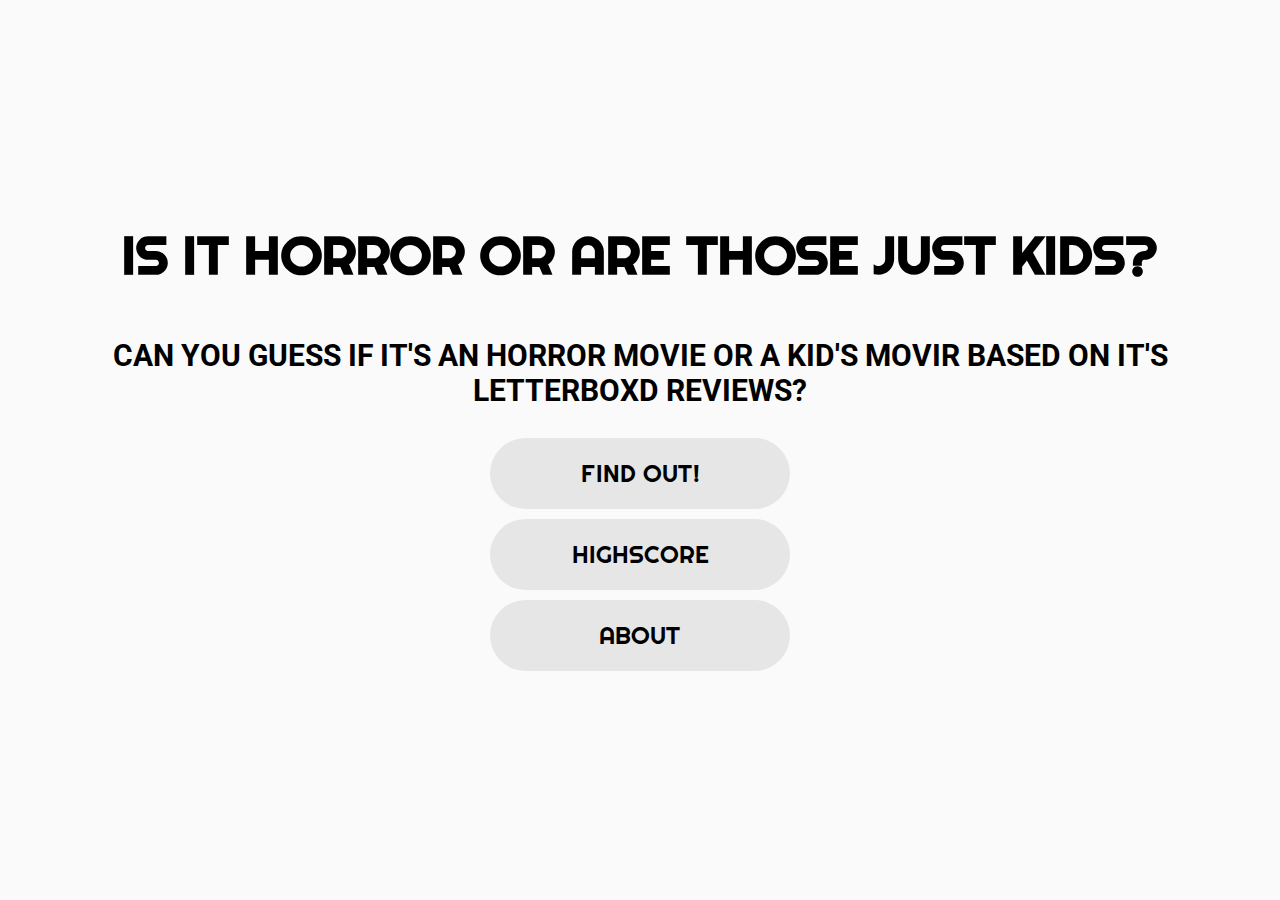
<file: index.html>
<!DOCTYPE html>
<html lang="en">
<head>
    <meta charset="UTF-8">
    <meta http-equiv="X-UA-Compatible" content="IE=edge">
    <meta name="viewport" content="width=device-width, initial-scale=1.0">
    <title>HOME PAGE</title>
    <link rel="stylesheet" href="style.css">
</head>
<body>
    <div class="container">
    <div id="home">
        <h1>IS IT HORROR OR ARE THOSE JUST KIDS?</h1>
        <h3>CAN YOU GUESS IF IT'S AN HORROR MOVIE OR A KID'S MOVIR BASED ON IT'S LETTERBOXD REVIEWS?</h3>
        <a href="/game.html" class="btn">FIND OUT!</a>
        <a href="/highscores.html" class="btn" id="highscore-btn">HIGHSCORE</a>
        <a href="/about.html" class="btn">ABOUT</a>

    </div>
    </div>
</body>
</html>
</file>
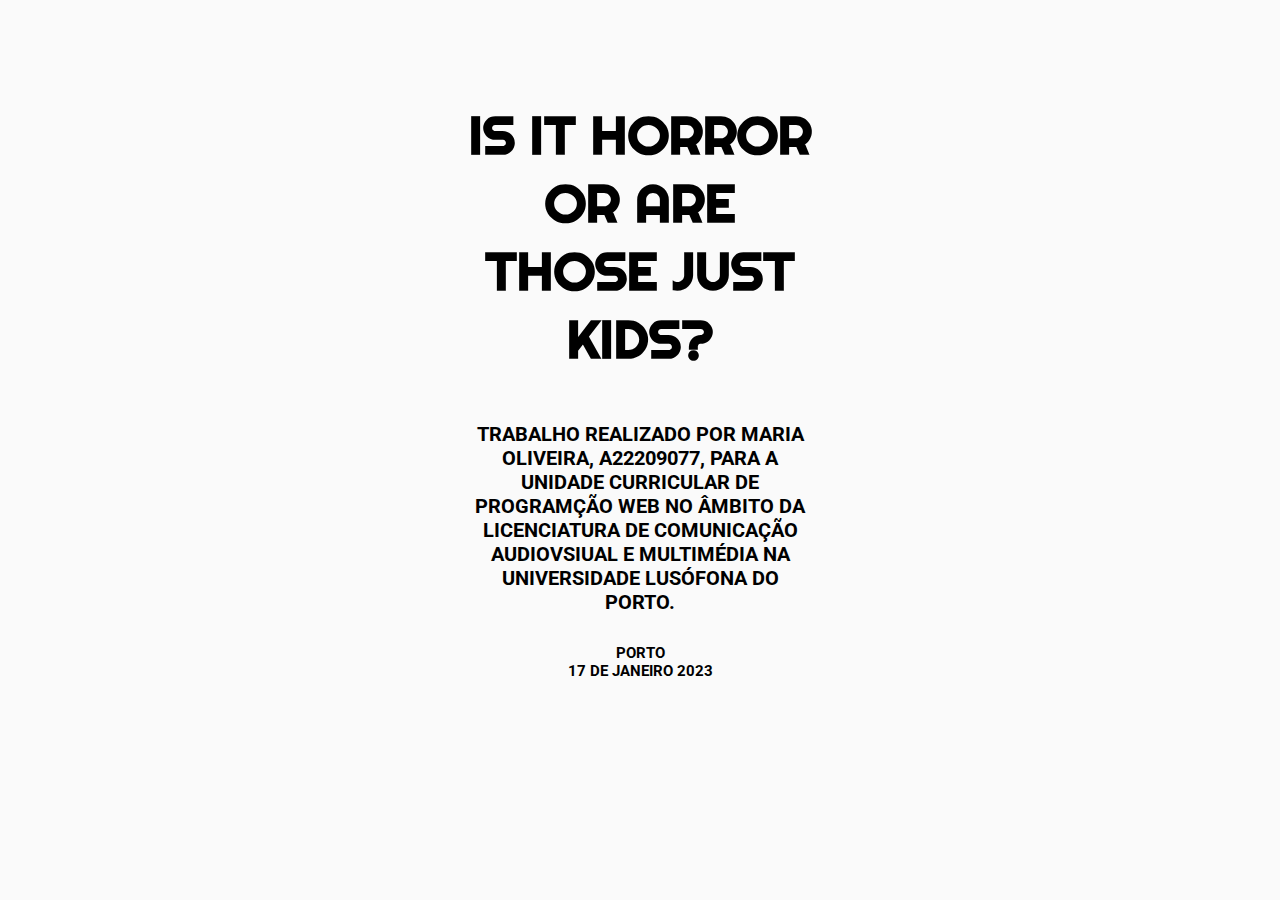
<file: about.html>
<!DOCTYPE html>
<html lang="en">
<head>
    <meta charset="UTF-8">
    <meta http-equiv="X-UA-Compatible" content="IE=edge">
    <meta name="viewport" content="width=device-width, initial-scale=1.0">
    <title>ABOUT</title>
    <link rel="stylesheet" href="style.css">
    <link rel="stylesheet" href="about.css">
</head>
<body>
    <div>
        <h1>
            IS IT HORROR OR ARE THOSE JUST KIDS?
        </h1>
        <h4>
            TRABALHO REALIZADO POR MARIA OLIVEIRA, A22209077, PARA A UNIDADE CURRICULAR DE PROGRAMÇÃO WEB
            NO ÂMBITO DA LICENCIATURA DE COMUNICAÇÃO AUDIOVSIUAL E MULTIMÉDIA NA UNIVERSIDADE LUSÓFONA DO PORTO.
        </h4>
        <h6>
            PORTO
        </h6>
        <h6>
            17 DE JANEIRO 2023
        </h6>
    </div>
</body>
</html>
</file>
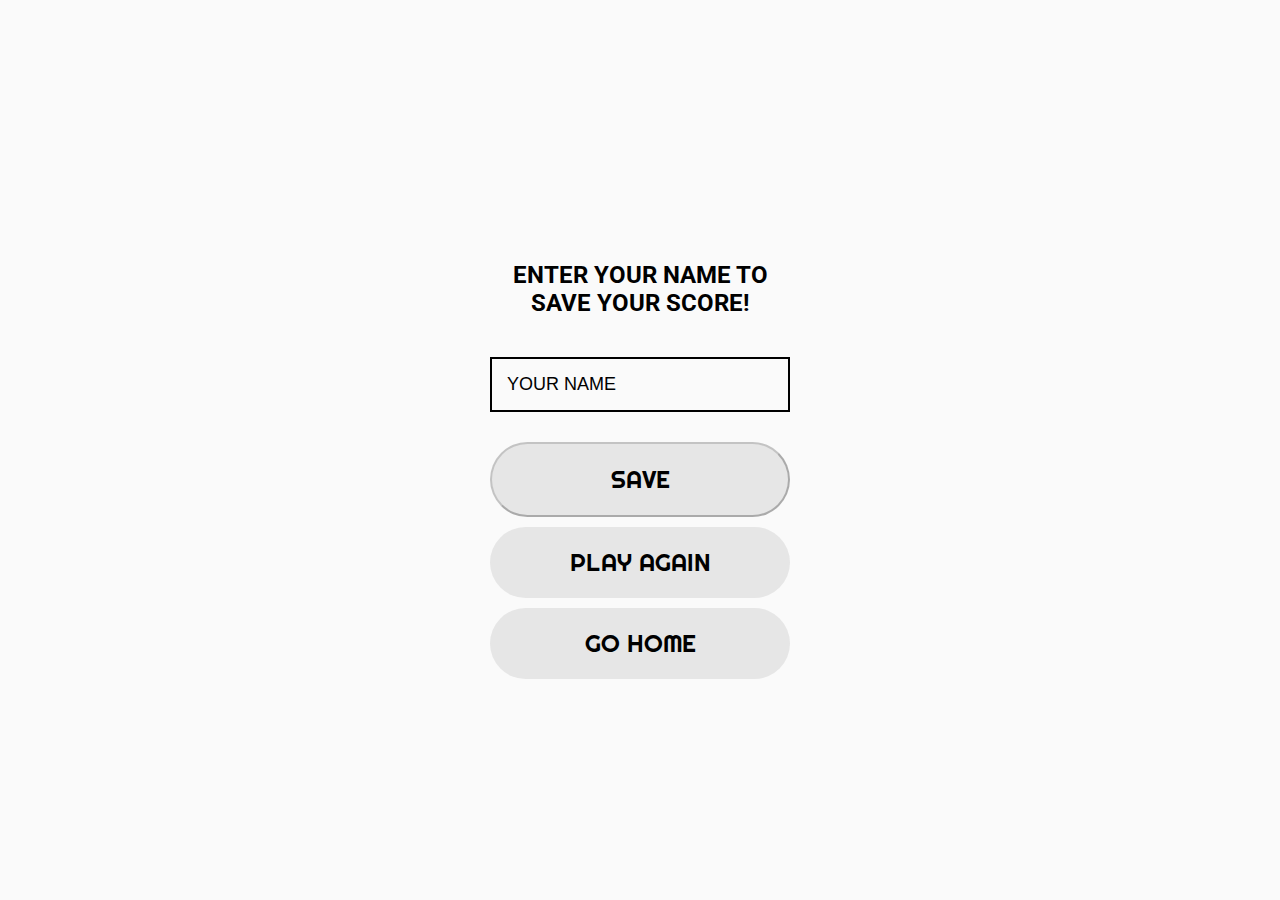
<file: end.html>
<!DOCTYPE html>
<html lang="en">
<head>
    <meta charset="UTF-8">
    <meta http-equiv="X-UA-Compatible" content="IE=edge">
    <meta name="viewport" content="width=device-width, initial-scale=1.0">
    <title>OVER</title>
    <link rel="stylesheet" href="style.css">
</head>
<body>
    <div class="container">
        <div id="end">
            <h1 id="finalScore">0</h1>
                <form class="end-form-container">
                    <h3 id="end-text">ENTER YOUR NAME TO SAVE YOUR SCORE!</h3>
                    <input type="text" name="name" id="username" placeholder="YOUR NAME">
                    <button class="btn" id="saveScoreBtn" type="submit" onclick="saveHighScore(event)"disabled>SAVE</button>
                </form>
                <a href="/game.html" class="btn1">PLAY AGAIN</a>
                <a href="/" class="btn1">GO HOME</a>
        </div>
        </div>
    </div>

    <script src="/end.js" ></script>
</body>
</html>
</file>
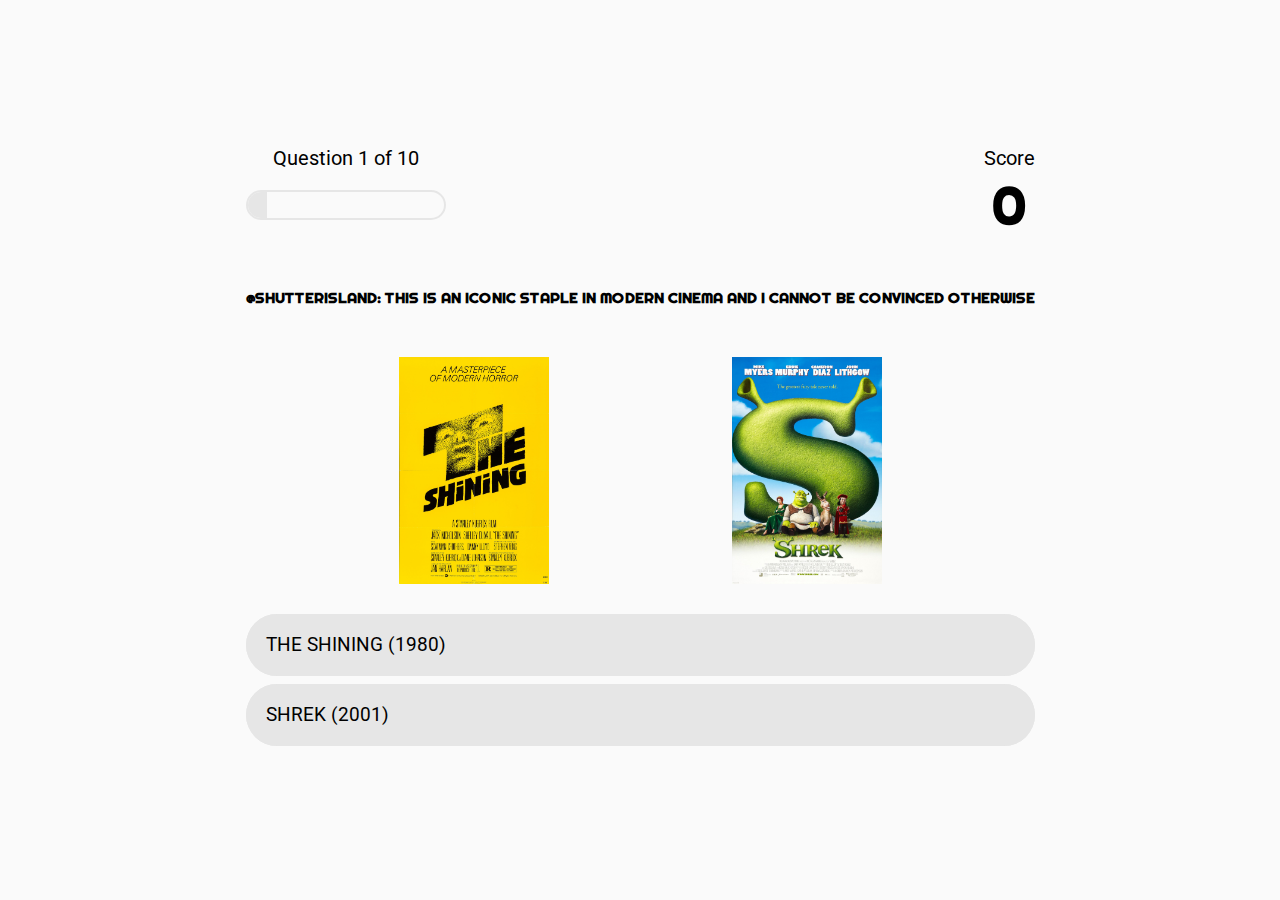
<file: game.html>
<!DOCTYPE html>
<html lang="en">
<head>
    <meta charset="UTF-8">
    <meta http-equiv="X-UA-Compatible" content="IE=edge">
    <meta name="viewport" content="width=device-width, initial-scale=1.0">
    <title>LET'S PLAY</title>
    <link rel="stylesheet" href="game.css">
    <link rel="stylesheet" href="style.css">
</head>
<body>
    <div class="container">
        <div id="game">
            <div id="hud">
                <div class="hud-item">
                    <p id="progressText" class="hud-prefix">Question</p>
                    <div id="progressBar">
                        <div id="progressBarFull"></div>
                    </div>
                </div>
                <div class="hud-item">
                    <p class="hud-prefix">Score</p>
                    <h1 class="hud-main-text" id="score">0</h1>
                </div>
            </div>
            <h1 id="question">What is the answer</h1>
            <div id="imgContainer">
                <img src="" alt="" id="choice1img">
                <img src="" alt="" id="choice2img">
            </div>
            <div class="choice-container">
                <p class="choice-prefix"></p>
                <p class="choice-text" data-number="1" id="choice1">Choice</p>
            </div>
            <div class="choice-container">
                <p class="choice-prefix"></p>
                <p class="choice-text" data-number="2" id="choice2">Choice 2</p>
            </div>
        </div>
    </div>
    <script src="game.js"></script>
</body>
</html>
</file>
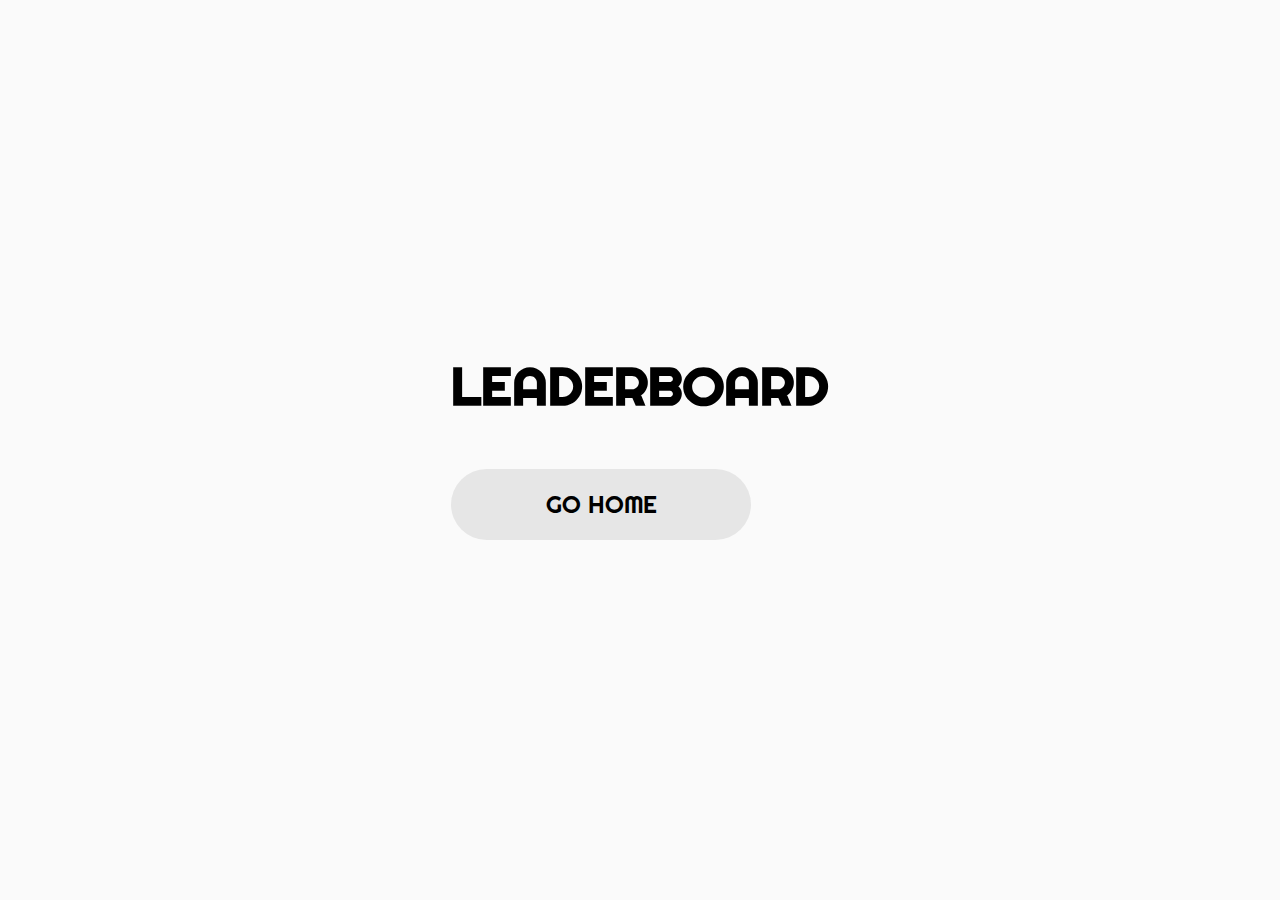
<file: highscores.html>
<!DOCTYPE html>
<html lang="en">
<head>
    <meta charset="UTF-8">
    <meta http-equiv="X-UA-Compatible" content="IE=edge">
    <meta name="viewport" content="width=device-width, initial-scale=1.0">
    <title>HIGHSCORES</title>
    <link rel="stylesheet" href="style.css">
    <link rel="stylesheet" href="highscores.css">
</head>
<body>
    <div class="container">
        <div id="highscores">
            <h1 id="finalScore">LEADERBOARD</h1>
            <ul id="highScoresList"></ul>
            <a href="/" class="btn1">GO HOME</a>
        </div>
    </div>
    <script src="/highscores.js"></script>
</body>
</html>
</file>
<file: style.css>
@import url('https://fonts.googleapis.com/css2?family=Righteous&family=Roboto:wght@500&display=swap');

* {
    box-sizing: border-box;
    margin: 0;
    padding: 0;
    font-size: 62.5%;
    background-color:#FAFAFA;
    color: #000000;
}
h1 {
    font-family: 'Righteous', cursive;
    font-size: 5.4rem;
    margin-bottom: 5rem;
}
h3{
    font-family: 'Roboto', sans-serif;
    font-size: 3rem;
    margin-bottom: 3rem;
}
.container {
    width: 100vw;
    height: 100vh;
    display: flex;
    justify-content: center;
    align-items: center;
    margin: 0 auto;
    padding: 2rem;
}

#home{
    display: flex;
    flex-direction: column;
    justify-content: center;
    align-items: center;
    text-align: center;
}

.hidden{
    display: none;
}

.btn{
    font-size: 2.4rem;
    padding: 2rem 0;
    width: 30rem;
    text-align: center;
    margin-bottom: 1rem;
    text-decoration: none;
    border-radius: 8rem;
    font-family: 'Righteous', cursive;
    color: #000000;
    background-color: #E6E6E6;
    
}
.btn:hover{
    cursor:pointer;
    background: #4E4E4E ;
    transform: scale(1.1);
}

.btn[disabled]:hover{
    cursor: not-allowed;
    transform: none;
}
.end-form-container{
    width: 100%;
    display: flex;
    flex-direction: column;
    align-items: center;
    max-width: 30rem;
}
input{
    margin-bottom: 1rem;
    width: 20rem;
    padding: 1.5rem;
    font-size: 1.8rem;
    border: solid 0.2rem #000000;
    margin-top: 1rem;
}
input::placeholder{
    color:#000000
}
#username{
    margin-bottom: 3rem;
    width: 100%;
}
#end-text{
    font-size: 2.4rem;
    color: #000000;
    text-align: center;
}
.btn1{
    display: flex;
    justify-content: center;
    align-items: center;
    font-size: 2.4rem;
    padding: 2rem 0;
    width: 30rem;
    text-align: center;
    margin-bottom: 1rem;
    text-decoration: none;
    border-radius: 8rem;
    font-family: 'Righteous', cursive;
    color: #000000;
    background-color: #E6E6E6;
}
</file>
<file: about.css>
body{
    display: flex;
    flex-direction: column;
    justify-content: center;
    align-items: center;
    text-align: center;
}
h1{
    padding-top:10rem;
}
h4{
    font-family: 'Roboto', sans-serif;
    font-size: 2rem;
    margin-bottom: 3rem;
}
h6{
    font-family: 'Roboto', sans-serif;
    font-size: 1.5rem;
}

div{
    width: 350px;
    height: 200px;
    border-radius: 8rem;
}
</file>
<file: game.css>
#game{
    justify-content: center;
    flex-direction: column;
    padding: 3rem;

}
#question{
    font-size: 1.5rem;
    word-break: normal;
}
.choice-container{
    display: flex;
    margin-bottom: 0.8rem;
    width: 100%;
    border-radius: 8rem;
    background: #E6E6E6;
    font-size:3rem;
    border: 8rem;
    font-family: 'Roboto', sans-serif;;
}
.hud-prefix{
    font-family: 'Roboto', sans-serif;
}
.choice-container:hover{
    cursor:pointer;
    transform: scale(1.1);
}
#imgContainer{
    width: 100%;
    height: fit-content;
    display: flex;
    flex-direction: row;
    justify-content: space-evenly;
    margin-bottom: 3rem;
    gap: 3rem;
}
.choice-text{
    padding: 2rem;
    width: 100%;
    background: #E6E6E6;
    border-radius: 8rem;
}
img{
    width: 15rem;
    height: auto;
}
.correct {
    background: #C0DAB9 ;
}
.incorrect {
    background: #D95D5D;
}
#hud{
    display: flex;
    justify-content: space-between;
}
.hud-prefix{
    text-align: center;
    font-size: 2rem;
}
.hud-main-text{
    text-align: center;
}

#progressBar{
    width: 20rem;
    height: 3rem;
    border: 0.2rem solid #E6E6E6;
    margin-top: 2rem;
    border-radius: 50px;
    overflow: hidden;
}
#progressBarFull{
    height: 100%;
    background: #E6E6E6;
    width: 0%;
}
</file>
<file: highscores.css>
body{
    display: flex;
    flex-direction: column;
    justify-content: center;
}
#highScoresList{
    list-style: none;
    margin-bottom: 4rem;
}
.high-score {
    font-size: 2.8rem;
    margin-bottom: 0.5rem;
}
</file>
